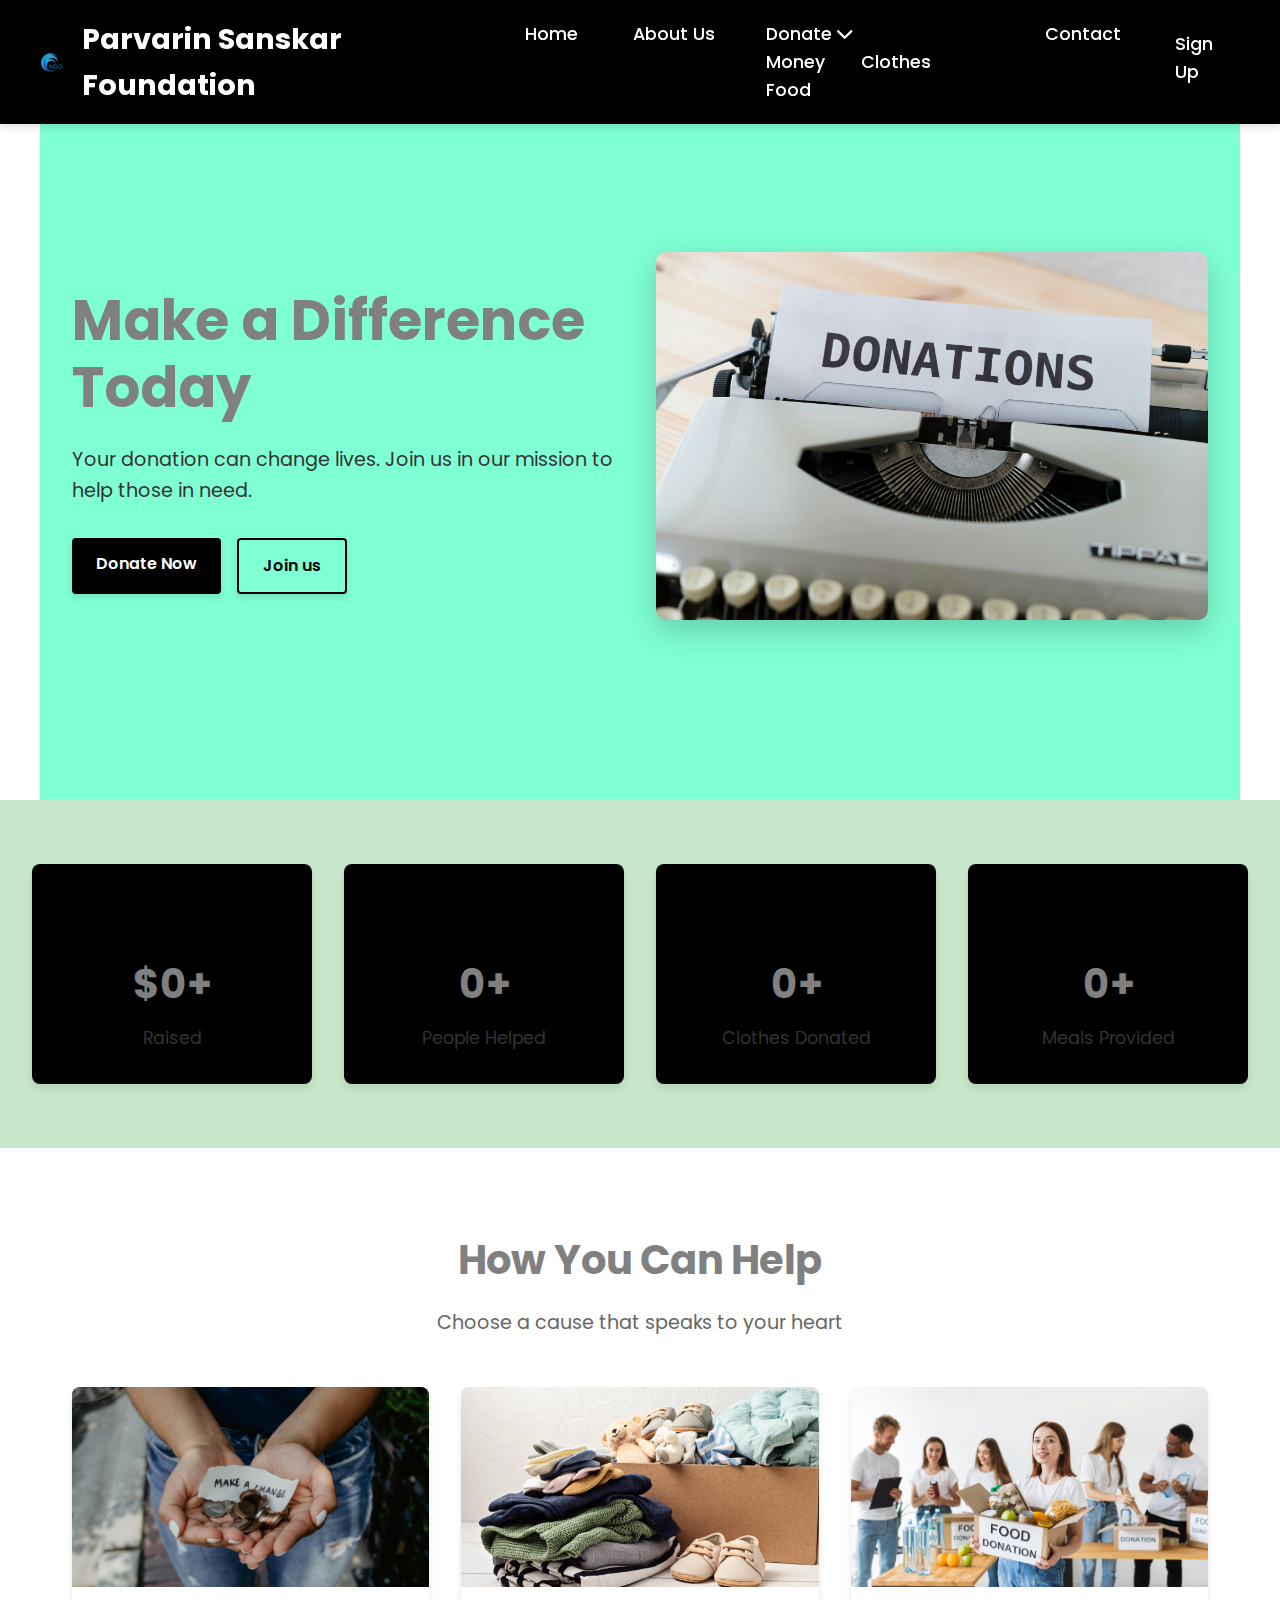
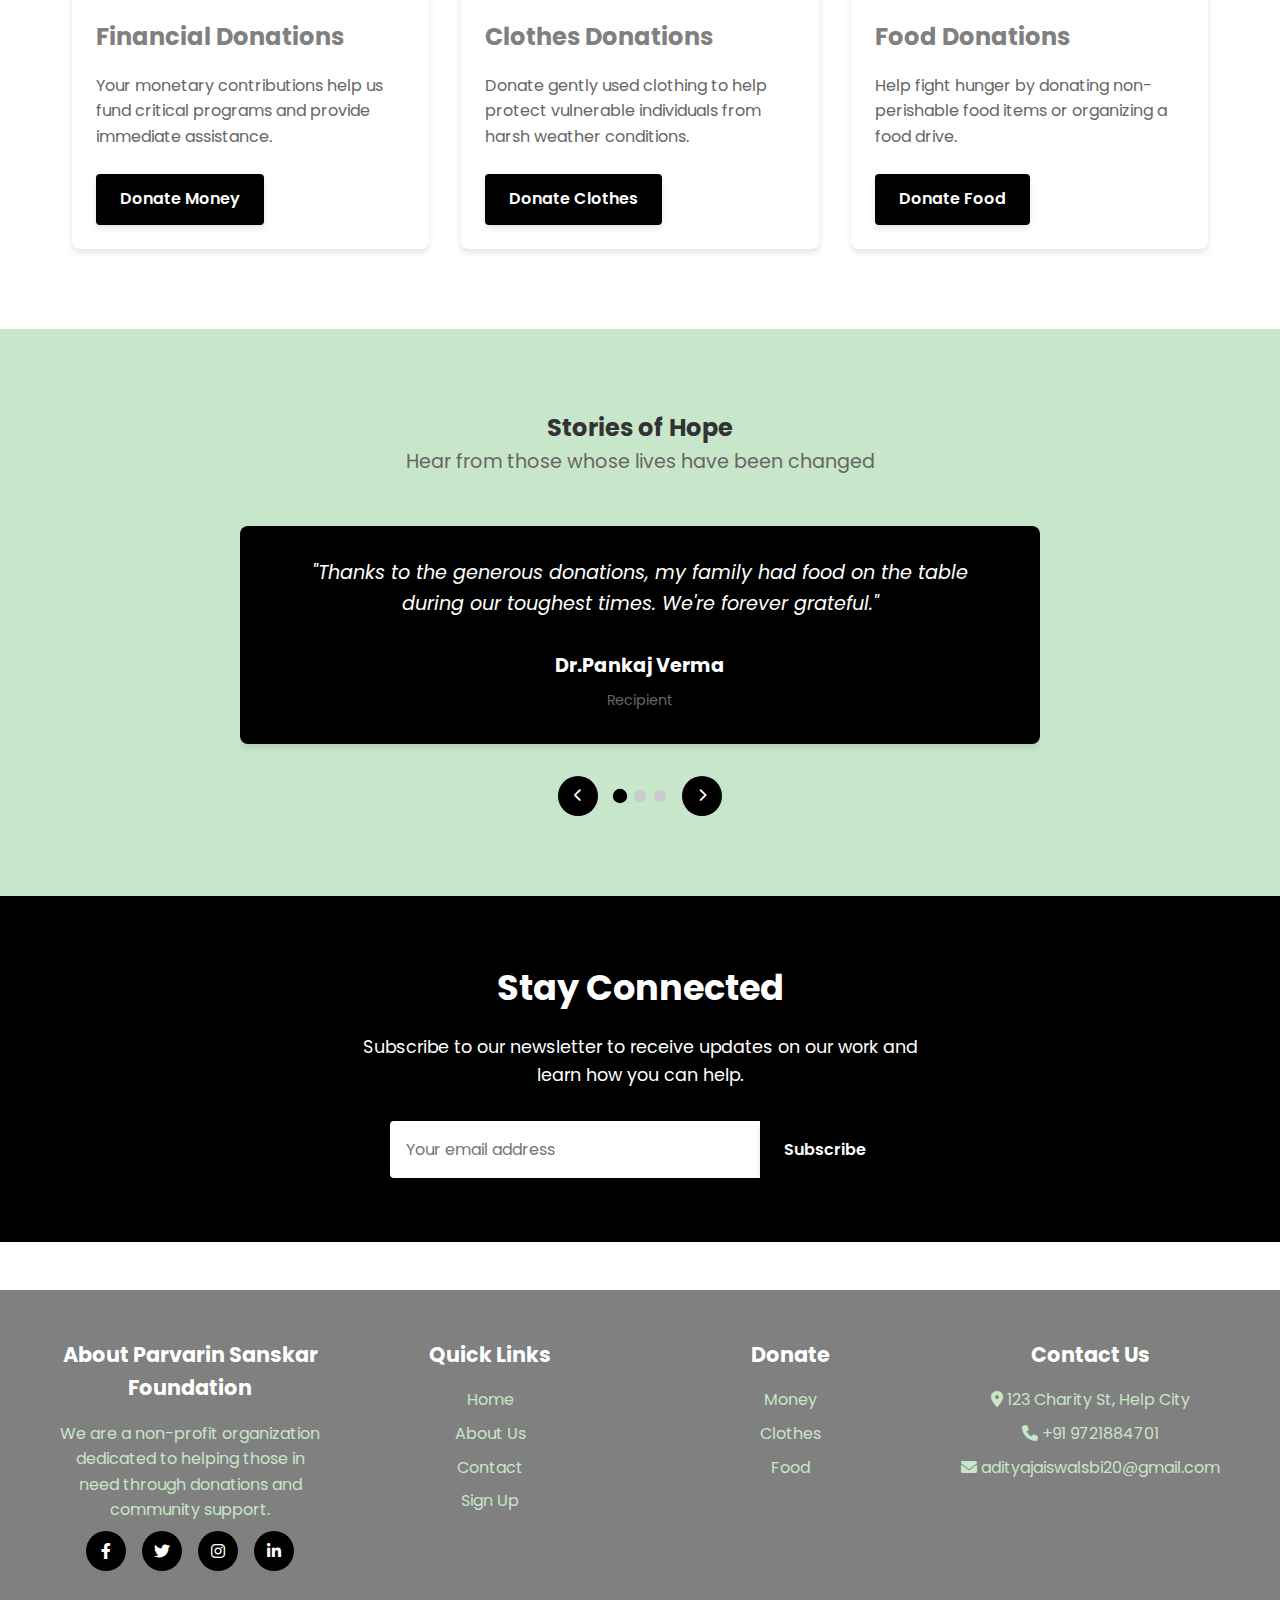
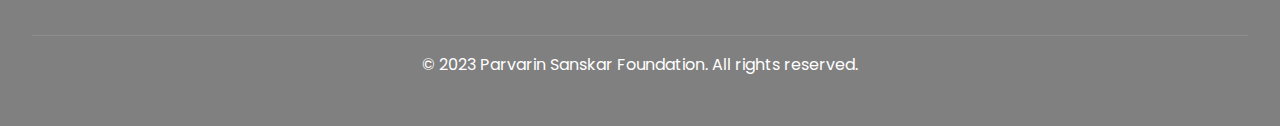
<file: index.html>
<!DOCTYPE html>
<html lang="en">

<head>
    <meta charset="UTF-8">
    <meta name="viewport" content="width=device-width, initial-scale=1.0">
    <title>Parvarin Sanskar Foundation</title>
    <link rel="stylesheet" href="css/common.css">
    <link rel="stylesheet" href="css/home.css">
    <link href="https://fonts.googleapis.com/css2?family=Poppins:wght@300;400;500;600;700&display=swap"
        rel="stylesheet">
    <link rel="stylesheet" href="https://cdnjs.cloudflare.com/ajax/libs/font-awesome/6.0.0-beta3/css/all.min.css">
</head>

<body>
    <!-- Navbar -->
    <nav class="navbar">
        <a href="index.html" class="logo">
            <img src="images/logo.jpg" alt="Helping Hands Logo" style="border-radius: 50%;">
            Parvarin Sanskar Foundation
        </a>
        <ul class="nav-links">
            <li><a href="index.html" class="active">Home</a></li>
            <li><a href="about.html">About Us</a></li>
            <li class="dropdown">
                <a href="#">Donate <i class="fas fa-chevron-down"></i></a>
                <div class="dropdown-menu">
                    <a href="donate-money.html">Money</a>
                    <a href="donate-clothes.html">Clothes</a>
                    <a href="donate-food.html">Food</a>
                </div>
            </li>
            <li><a href="contact.html">Contact</a></li>
            <li><a href="signup.html" class="btn btn-outline">Sign Up</a></li>
        </ul>
    </nav>

    <!-- Hero Section -->
    <section class="hero" style="background-color: aquamarine;">
        <div class="hero-content fade-in">
            <h1>Make a Difference Today</h1>
            <p>Your donation can change lives. Join us in our mission to help those in need.</p>
            <div class="hero-buttons">
                <a href="#donate" class="btn pulse">Donate Now</a>
                <a href="signup.html" class="btn btn-outline">Join us</a>
            </div>
        </div>
        <div class="hero-image">
            <img src="images/donations-hero.jpg" alt="People helping each other">
        </div>
    </section>

    <!-- Stats Section -->
    <section class="stats">
        <div class="stat-card">
            <i class="fas fa-hand-holding-usd"></i>
            <h3>$<span class="counter" data-target="1250">0</span>+</h3>
            <p>Raised</p>
        </div>
        <div class="stat-card">
            <i class="fas fa-users"></i>
            <h3><span class="counter" data-target="250">0</span>+</h3>
            <p>People Helped</p>
        </div>
        <div class="stat-card">
            <i class="fas fa-tshirt"></i>
            <h3><span class="counter" data-target="5000">0</span>+</h3>
            <p>Clothes Donated</p>
        </div>
        <div class="stat-card">
            <i class="fas fa-utensils"></i>
            <h3><span class="counter" data-target="7500">0</span>+</h3>
            <p>Meals Provided</p>
        </div>
    </section>

    <!-- Causes Section -->
    <section class="causes" id="donate">
        <h2>How You Can Help</h2>
        <p class="section-subtitle">Choose a cause that speaks to your heart</p>
        <div class="causes-grid">
            <div class="cause-card">
                <img src="images/money-donation.jpg" alt="Money Donation">
                <div class="cause-content">
                    <h3>Financial Donations</h3>
                    <p>Your monetary contributions help us fund critical programs and provide immediate assistance.</p>
                    <a href="donate-money.html" class="btn">Donate Money</a>
                </div>
            </div>
            <div class="cause-card">
                <img src="images/cloths-donation.jpg" alt="Clothes Donation">
                <div class="cause-content">
                    <h3>Clothes Donations</h3>
                    <p>Donate gently used clothing to help protect vulnerable individuals from harsh weather conditions.
                    </p>
                    <a href="donate-cloths.html" class="btn">Donate Clothes</a>
                </div>
            </div>
            <div class="cause-card">
                <img src="images/food-donation.jpg" alt="Food Donation">
                <div class="cause-content">
                    <h3>Food Donations</h3>
                    <p>Help fight hunger by donating non-perishable food items or organizing a food drive.</p>
                    <a href="donate-food.html" class="btn">Donate Food</a>
                </div>
            </div>
        </div>
    </section>

    <!-- Testimonials -->
    <section class="testimonials">
        <h2>Stories of Hope</h2>
        <p class="section-subtitle">Hear from those whose lives have been changed</p>
        <div class="testimonial-slider">
            <div class="testimonial active">
                <div class="testimonial-content">
                    <p>"Thanks to the generous donations, my family had food on the table during our toughest times.
                        We're forever grateful."</p>
                    <div class="testimonial-author">

                        <div>
                            <h4>Dr.Pankaj Verma</h4>
                            <span>Recipient</span>
                        </div>
                    </div>
                </div>
            </div>
            <div class="testimonial">
                <div class="testimonial-content">
                    <p>"Donating through Helping Hands gave me confidence that my contribution would make a real
                        difference."</p>
                    <div class="testimonial-author">

                        <div>
                            <h4>Dr.Saurabh Singh</h4>
                            <span>Donor</span>
                        </div>
                    </div>
                </div>
            </div>
            <div class="testimonial">
                <div class="testimonial-content">
                    <p>"The winter coat I received was more than just clothing—it was warmth, dignity, and hope during a
                        cold winter."</p>
                    <div class="testimonial-author">

                        <div>
                            <h4>Dr. Munindra k. Singh</h4>
                            <span>Recipient</span>
                        </div>
                    </div>
                </div>
            </div>
            <div class="slider-controls">
                <button class="prev"><i class="fas fa-chevron-left"></i></button>
                <div class="slider-dots"></div>
                <button class="next"><i class="fas fa-chevron-right"></i></button>
            </div>
        </div>
    </section>

    <!-- Newsletter -->
    <section class="newsletter">
        <div class="newsletter-content">
            <h2>Stay Connected</h2>
            <p>Subscribe to our newsletter to receive updates on our work and learn how you can help.</p>
            <form class="newsletter-form">
                <input type="email" placeholder="Your email address" required>
                <button type="submit" class="btn">Subscribe</button>
            </form>
        </div>
    </section>

    <!-- Footer -->
    <footer>
        <div class="footer-content">
            <div class="footer-section">
                <h3>About Parvarin Sanskar Foundation</h3>
                <p>We are a non-profit organization dedicated to helping those in need through donations and community
                    support.</p>
                <div class="social-icons">
                    <a href="#"><i class="fab fa-facebook-f"></i></a>
                    <a href="#"><i class="fab fa-twitter"></i></a>
                    <a href="#"><i class="fab fa-instagram"></i></a>
                    <a href="#"><i class="fab fa-linkedin-in"></i></a>
                </div>
            </div>
            <div class="footer-section">
                <h3>Quick Links</h3>
                <a href="index.html">Home</a>
                <a href="about.html">About Us</a>
                <a href="contact.html">Contact</a>
                <a href="signup.html">Sign Up</a>
            </div>
            <div class="footer-section">
                <h3>Donate</h3>
                <a href="donate-money.html">Money</a>
                <a href="donate-clothes.html">Clothes</a>
                <a href="donate-food.html">Food</a>
            </div>
            <div class="footer-section">
                <h3>Contact Us</h3>
                <p><i class="fas fa-map-marker-alt"></i> 123 Charity St, Help City</p>
                <p><i class="fas fa-phone"></i> +91 9721884701</p>
                <p><i class="fas fa-envelope"></i> adityajaiswalsbi20@gmail.com</p>
            </div>
        </div>
        <div class="copyright">
            <p>&copy; 2023 Parvarin Sanskar Foundation. All rights reserved.</p>
        </div>
    </footer>

    <script src="js/common.js"></script>
    <script src="js/home.js"></script>
</body>

</html>
</file>
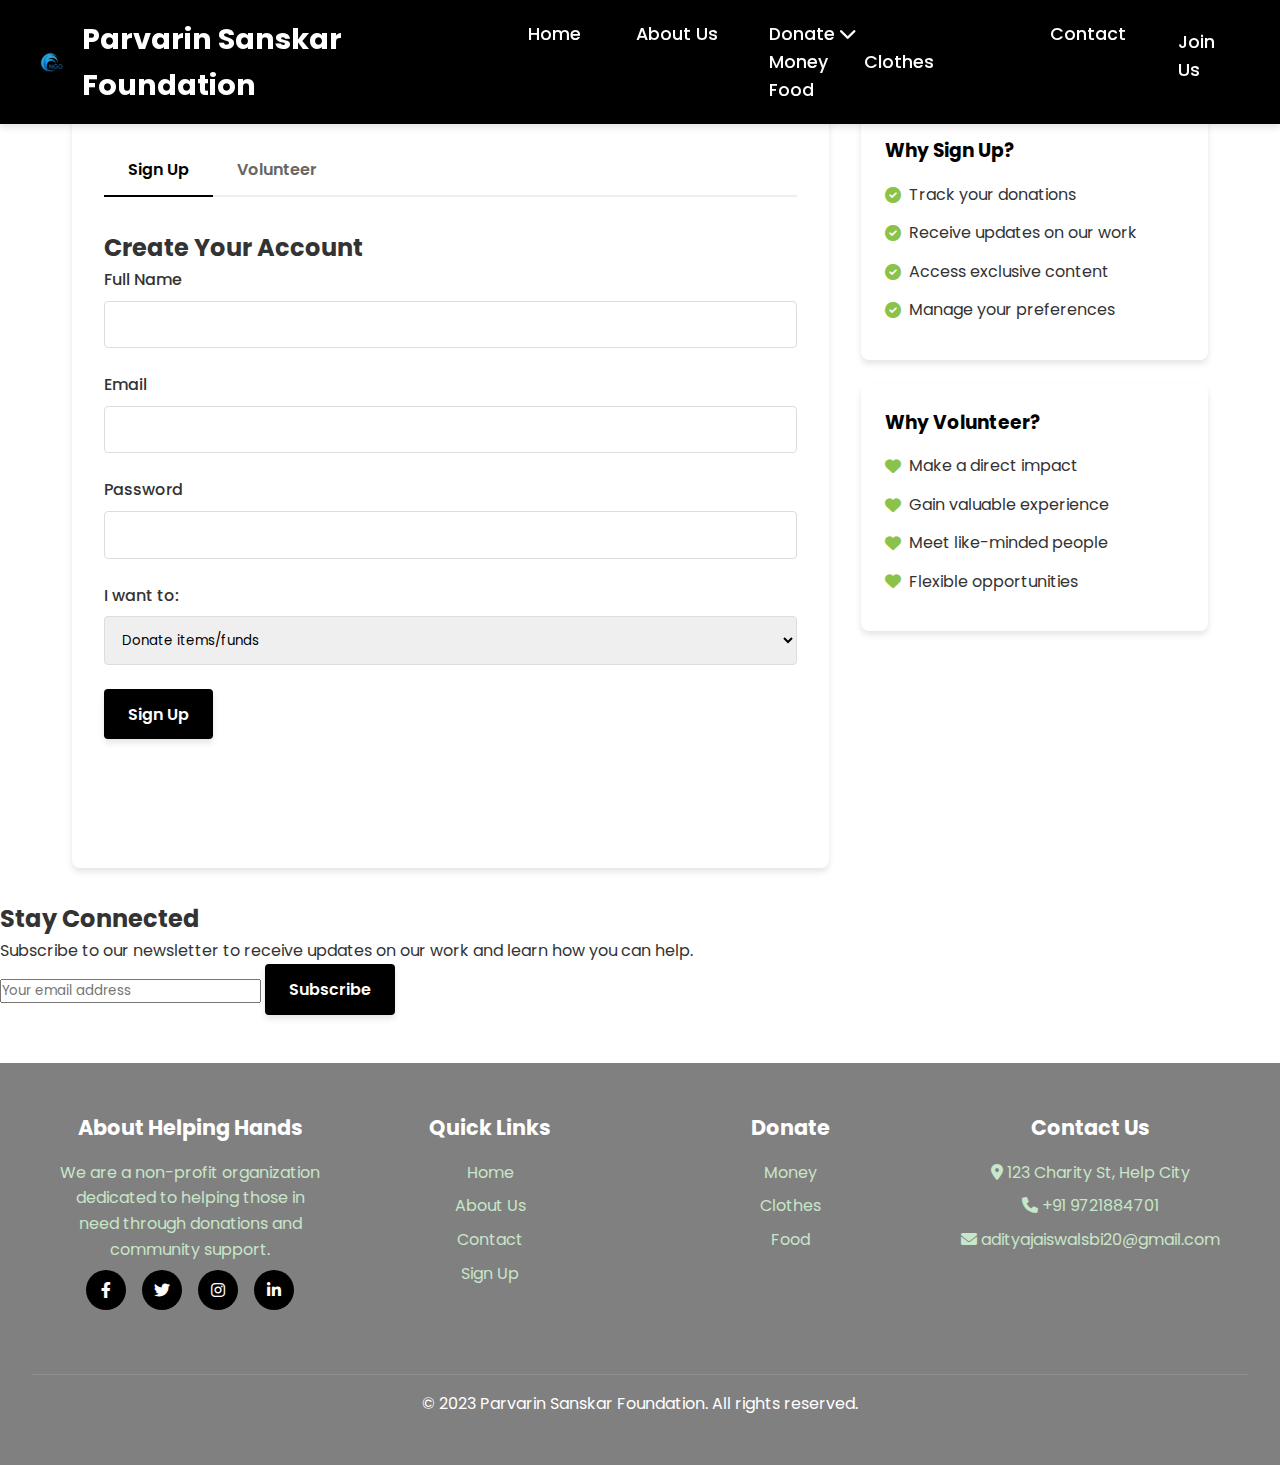
<file: signup.html>
<!DOCTYPE html>
<html lang="en">
<head>
    <meta charset="UTF-8">
    <meta name="viewport" content="width=device-width, initial-scale=1.0">
    <title>Join Us | Parvarin Sanskar Foundation</title>
    <link rel="stylesheet" href="css/common.css">
    <link rel="stylesheet" href="css/signup.css">
    <link href="https://fonts.googleapis.com/css2?family=Poppins:wght@300;400;500;600;700&display=swap" rel="stylesheet">
    <link rel="stylesheet" href="https://cdnjs.cloudflare.com/ajax/libs/font-awesome/6.0.0-beta3/css/all.min.css">
</head>
<body>
    <!-- Navbar (same as your existing navbar) -->
    <nav class="navbar">
        <a href="index.html" class="logo">
            <img src="images/logo.jpg" alt="Parvarin Sanskar Foundation">
            Parvarin Sanskar Foundation
        </a>
        <ul class="nav-links">
            <li><a href="index.html">Home</a></li>
            <li><a href="about.html">About Us</a></li>
            <li class="dropdown">
                <a href="#">Donate <i class="fas fa-chevron-down"></i></a>
                <div class="dropdown-menu">
                    <a href="donate-money.html">Money</a>
                    <a href="donate-clothes.html">Clothes</a>
                    <a href="donate-food.html">Food</a>
                </div>
            </li>
            <li><a href="contact.html">Contact</a></li>
            <li><a href="signup.html" class="btn btn-signup">Join Us</a></li>
        </ul>
    </nav>

    <!-- Main Content -->
    <section class="join-container">
        <div class="form-container">
            <!-- Tab Navigation -->
            <div class="tab-nav">
                <button class="tab-btn active" data-tab="signup">Sign Up</button>
                <button class="tab-btn" data-tab="volunteer">Volunteer</button>
            </div>

            <!-- Sign Up Form -->
            <div id="signup" class="tab-content active">
                <h2>Create Your Account</h2>
                <form id="signupForm">
                    <div class="form-group">
                        <label for="name">Full Name</label>
                        <input type="text" id="name" name="name" required>
                    </div>
                    <div class="form-group">
                        <label for="email">Email</label>
                        <input type="email" id="email" name="email" required>
                    </div>
                    <div class="form-group">
                        <label for="password">Password</label>
                        <input type="password" id="password" name="password" required>
                    </div>
                    <div class="form-group">
                        <label for="user-type">I want to:</label>
                        <select id="user-type" name="user-type">
                            <option value="donor">Donate items/funds</option>
                            <option value="receiver">Receive assistance</option>
                            <option value="both">Both</option>
                        </select>
                    </div>
                    <button type="submit" class="btn btn-primary">Sign Up</button>
                </form>
            </div>

            <!-- Volunteer Form -->
            <div id="volunteer" class="tab-content">
                <h2>Volunteer Application</h2>
                <form id="volunteerForm">
                    <div class="form-group">
                        <label for="vol-name">Full Name</label>
                        <input type="text" id="vol-name" name="vol-name" required>
                    </div>
                    <div class="form-group">
                        <label for="vol-email">Email</label>
                        <input type="email" id="vol-email" name="vol-email" required>
                    </div>
                    <div class="form-group">
                        <label for="vol-phone">Phone Number</label>
                        <input type="tel" id="vol-phone" name="vol-phone" required>
                    </div>
                    <div class="form-group">
                        <label for="vol-skills">Skills/Interests</label>
                        <select id="vol-skills" name="vol-skills" multiple>
                            <option value="teaching">Teaching</option>
                            <option value="construction">Construction</option>
                            <option value="cooking">Cooking</option>
                            <option value="driving">Driving</option>
                            <option value="medical">Medical</option>
                            <option value="tech">Technology</option>
                        </select>
                        <small>Hold Ctrl/Cmd to select multiple</small>
                    </div>
                    <div class="form-group">
                        <label for="vol-availability">Availability</label>
                        <div class="availability-options">
                            <label><input type="checkbox" name="weekdays"> Weekdays</label>
                            <label><input type="checkbox" name="weekends"> Weekends</label>
                            <label><input type="checkbox" name="mornings"> Mornings</label>
                            <label><input type="checkbox" name="evenings"> Evenings</label>
                        </div>
                    </div>
                    <button type="submit" class="btn btn-accent">Apply to Volunteer</button>
                </form>
            </div>
        </div>

        <div class="benefits-container">
            <div class="benefits-card">
                <h3>Why Sign Up?</h3>
                <ul>
                    <li><i class="fas fa-check-circle"></i> Track your donations</li>
                    <li><i class="fas fa-check-circle"></i> Receive updates on our work</li>
                    <li><i class="fas fa-check-circle"></i> Access exclusive content</li>
                    <li><i class="fas fa-check-circle"></i> Manage your preferences</li>
                </ul>
            </div>
            <div class="benefits-card">
                <h3>Why Volunteer?</h3>
                <ul>
                    <li><i class="fas fa-heart"></i> Make a direct impact</li>
                    <li><i class="fas fa-heart"></i> Gain valuable experience</li>
                    <li><i class="fas fa-heart"></i> Meet like-minded people</li>
                    <li><i class="fas fa-heart"></i> Flexible opportunities</li>
                </ul>
            </div>
        </div>
    </section>


  <section class="newsletter">
        <div class="newsletter-content">
            <h2>Stay Connected</h2>
            <p>Subscribe to our newsletter to receive updates on our work and learn how you can help.</p>
            <form class="newsletter-form">
                <input type="email" placeholder="Your email address" required>
                <button type="submit" class="btn">Subscribe</button>
            </form>
        </div>
    </section>

    <!-- Footer -->
    <footer>
        <div class="footer-content">
            <div class="footer-section">
                <h3>About Helping Hands</h3>
                <p>We are a non-profit organization dedicated to helping those in need through donations and community support.</p>
                <div class="social-icons">
                    <a href="#"><i class="fab fa-facebook-f"></i></a>
                    <a href="#"><i class="fab fa-twitter"></i></a>
                    <a href="#"><i class="fab fa-instagram"></i></a>
                    <a href="#"><i class="fab fa-linkedin-in"></i></a>
                </div>
            </div>
            <div class="footer-section">
                <h3>Quick Links</h3>
                <a href="index.html">Home</a>
                <a href="about.html">About Us</a>
                <a href="contact.html">Contact</a>
                <a href="signup.html">Sign Up</a>
            </div>
            <div class="footer-section">
                <h3>Donate</h3>
                <a href="donate-money.html">Money</a>
                <a href="donate-clothes.html">Clothes</a>
                <a href="donate-food.html">Food</a>
            </div>
            <div class="footer-section">
                <h3>Contact Us</h3>
                <p><i class="fas fa-map-marker-alt"></i> 123 Charity St, Help City</p>
                <p><i class="fas fa-phone"></i> +91 9721884701</p>
                <p><i class="fas fa-envelope"></i> adityajaiswalsbi20@gmail.com</p>
            </div>
        </div>
        <div class="copyright">
            <p>&copy; 2023 Parvarin Sanskar Foundation. All rights reserved.</p>
        </div>
    </footer>

    <script src="js/common.js"></script>
    <script src="js/signup.js"></script>
</body>
</html>
</file>
<file: css/common.css>
/* Common styles for all pages */
:root {
    --primary-color: #000000;
    --secondary-color: #2E7D32;
    --accent-color: #8BC34A;
    --dark-color: grey;
    --light-color: #C8E6C9;
    --text-color: #333;
    --text-light: #fff;
    --shadow: 0 4px 6px rgba(0, 0, 0, 0.1);
    --transition: all 0.3s ease;
}

* {
    margin: 0;
    padding: 0;
    box-sizing: border-box;
    font-family: 'Poppins', sans-serif;
}

body {
    color: var(--text-color);
    line-height: 1.6;
    padding-top: 80px;
}

/* Navbar styles */
.navbar {
    position: fixed;
    top: 0;
    left: 0;
    width: 100%;
    background-color: var(--primary-color);
    box-shadow: var(--shadow);
    z-index: 1000;
    transition: var(--transition);
    padding: 1rem 2rem;
    display: flex;
    justify-content: space-between;
    align-items: center;
}

  

.navbar.scrolled {
    padding: 0.5rem 2rem;
    background-color: rgba(248, 186, 13, 0.95);
}

.logo {
    color: var(--text-light);
    font-size: 1.8rem;
    font-weight: 700;
    text-decoration: none;
    display: flex;
    align-items: center;
}

.logo img {
    height: 40px;
    margin-right: 10px;
}

.nav-links {
    display: flex;
    list-style: none;
}

.nav-links li {
    margin-left: 2rem;
}

.nav-links a {
    color: var(--text-light);
    text-decoration: none;
    font-weight: 500;
    font-size: 1.1rem;
    padding: 0.5rem 1rem;
    border-radius: 4px;
    transition: var(--transition);
    position: relative;
}

.nav-links a:hover {
    background-color: var(--secondary-color);
    transform: translateY(-2px);
}

.nav-links a::after {
    content: '';
    position: absolute;
    bottom: 0;
    left: 0;
    width: 0;
    height: 2px;
    background-color: var(--text-light);
    transition: var(--transition);
}

.nav-links a:hover::after {
    width: 100%;
}

/* Button styles */
.btn {
    display: inline-block;
    background-color: var(--primary-color);
    color: var(--text-light);
    padding: 0.8rem 1.5rem;
    border: none;
    border-radius: 4px;
    cursor: pointer;
    font-size: 1rem;
    font-weight: 600;
    text-decoration: none;
    transition: var(--transition);
    box-shadow: var(--shadow);
}

.btn:hover {
    background-color: var(--secondary-color);
    transform: translateY(-3px);
    box-shadow: 0 6px 8px rgba(0, 0, 0, 0.15);
}

.btn-outline {
    background-color: transparent;
    border: 2px solid var(--primary-color);
    color: var(--primary-color);
}

.btn-outline:hover {
    background-color: var(--primary-color);
    color: var(--text-light);
}

/* Footer styles */
footer {
    background-color: var(--dark-color);
    color: var(--text-light);
    padding: 3rem 2rem;
    text-align: center;
    margin-top: 3rem;
}

.footer-content {
    display: flex;
    justify-content: space-around;
    flex-wrap: wrap;
    max-width: 1200px;
    margin: 0 auto;
}

.footer-section {
    flex: 1;
    min-width: 250px;
    margin-bottom: 1.5rem;
    padding: 0 1rem;
}

.footer-section h3 {
    margin-bottom: 1rem;
    font-size: 1.3rem;
}

.footer-section p, .footer-section a {
    color: var(--light-color);
    margin-bottom: 0.5rem;
    display: block;
    text-decoration: none;
    transition: var(--transition);
}

.footer-section a:hover {
    color: var(--text-light);
    transform: translateX(5px);
}

.social-icons {
    display: flex;
    justify-content: center;
    gap: 1rem;
}

.social-icons a {
    display: inline-flex;
    align-items: center;
    justify-content: center;
    width: 40px;
    height: 40px;
    background-color: var(--primary-color);
    border-radius: 50%;
    color: var(--text-light);
    transition: var(--transition);
}

.social-icons a:hover {
    background-color: var(--accent-color);
    transform: translateY(-3px);
}

.copyright {
    margin-top: 2rem;
    padding-top: 1rem;
    border-top: 1px solid rgba(255, 255, 255, 0.1);
}

/* Animations */
@keyframes fadeIn {
    from { opacity: 0; transform: translateY(20px); }
    to { opacity: 1; transform: translateY(0); }
}

.fade-in {
    animation: fadeIn 1s ease forwards;
}

@keyframes pulse {
    0% { transform: scale(1); }
    50% { transform: scale(1.05); }
    100% { transform: scale(1); }
}

.pulse {
    animation: pulse 2s infinite;
}

/* Responsive design */
@media (max-width: 768px) {
    .navbar {
        flex-direction: column;
        padding: 1rem;
    }
    
    .nav-links {
        margin-top: 1rem;
        flex-wrap: wrap;
        justify-content: center;
    }
    
    .nav-links li {
        margin: 0.5rem;
    }
    .nav-links a.active {
        color: #fff;
        background-color: #007BFF;
        border-radius: 5px;
        padding: 5px 10px;
        transition: 0.3s ease;
      }
      
    
    body {
        padding-top: 120px;
    }
}
/* Active Navbar Link Styling */
Active Navbar Link Styling */
.nav-links a.active {
    background-color: var(--secondary-color);
    color: white;
    font-weight: 600;
    transform: translateY(-2px);
    box-shadow: 0 2px 4px rgba(0, 0, 0, 0.2);
}

.nav-links a.active::after {
    width: 100%;
    background-color: var(--accent-color);
    height: 3px;
}

/* Dropdown Active Item */
.dropdown-menu a.active {
    background-color: var(--light-color);
    color: var(--dark-color);
    font-weight: 600;
    padding-left: 1.5rem;
    position: relative;
}

.dropdown-menu a.active::before {
    content: '•';
    position: absolute;
    left: 0.5rem;
    color: var(--primary-color);
}

/* Dropdown Parent Active State */
.nav-links .dropdown > a.active-parent {
    background-color: rgba(46, 125, 50, 0.2);
}

/* Mobile Responsive */
@media (max-width: 768px) {
    .nav-links a.active {
        background-color: transparent;
        color: var(--accent-color);
        box-shadow: none;
    }
    
    .dropdown-menu a.active {
        background-color: transparent;
    }
}
</file>
<file: css/home.css>
/* Hero Section */
.hero {
    display: flex;
    align-items: center;
    justify-content: space-between;
    padding: 4rem 2rem;
    max-width: 1200px;
    margin: 0 auto;
    min-height: 80vh;
}

.hero-content {
    flex: 1;
    padding-right: 2rem;
}

.hero-content h1 {
    font-size: 3.5rem;
    margin-bottom: 1.5rem;
    color: var(--dark-color);
    line-height: 1.2;
}

.hero-content p {
    font-size: 1.2rem;
    margin-bottom: 2rem;
    max-width: 600px;
}

.hero-buttons {
    display: flex;
    gap: 1rem;
}

.hero-image {
    flex: 1;
    position: relative;
}

.hero-image img {
    width: 100%;
    border-radius: 10px;
    box-shadow: 0 10px 30px rgba(0, 0, 0, 0.2);
    transition: var(--transition);
}

.hero-image:hover img {
    transform: scale(1.02);
    box-shadow: 0 15px 40px rgba(0, 0, 0, 0.3);
}

/* Stats Section */
.stats {
    background-color: var(--light-color);
    padding: 4rem 2rem;
    display: flex;
    justify-content: space-around;
    flex-wrap: wrap;
    gap: 2rem;
}

.stat-card {
    text-align: center;
    padding: 2rem;
    flex: 1;
    min-width: 200px;
    background-color: rgb(0, 0, 0);
    color: white;
    border-radius: 8px;
    box-shadow: var(--shadow);
    transition: var(--transition);
}

.stat-card:hover {
    transform: translateY(-10px);
    box-shadow: 0 15px 30px rgba(0, 0, 0, 0.15);
}

.stat-card i {
    font-size: 2.5rem;
    color: var(--primary-color);
    margin-bottom: 1rem;
}

.stat-card h3 {
    font-size: 2.5rem;
    color: var(--dark-color);
    margin-bottom: 0.5rem;
}

.stat-card p {
    font-size: 1.1rem;
    color: var(--text-color);
}

/* Causes Section */
.causes {
    padding: 5rem 2rem;
    max-width: 1200px;
    margin: 0 auto;
    text-align: center;
}

.causes h2 {
    font-size: 2.5rem;
    margin-bottom: 1rem;
    color: var(--dark-color);
}

.section-subtitle {
    font-size: 1.2rem;
    color: #666;
    margin-bottom: 3rem;
    max-width: 700px;
    margin-left: auto;
    margin-right: auto;
}

.causes-grid {
    display: grid;
    grid-template-columns: repeat(auto-fit, minmax(300px, 1fr));
    gap: 2rem;
    margin-top: 3rem;
}

.cause-card {
    background-color: white;
    border-radius: 8px;
    overflow: hidden;
    box-shadow: var(--shadow);
    transition: var(--transition);
}

.cause-card:hover {
    transform: translateY(-10px);
    box-shadow: 0 15px 30px rgba(0, 0, 0, 0.15);
}

.cause-card img {
    width: 100%;
    height: 200px;
    object-fit: cover;
    transition: var(--transition);
}

.cause-card:hover img {
    transform: scale(1.05);
}

.cause-content {
    padding: 1.5rem;
    text-align: left;
}

.cause-content h3 {
    font-size: 1.5rem;
    margin-bottom: 1rem;
    color: var(--dark-color);
}

.cause-content p {
    margin-bottom: 1.5rem;
    color: #666;
}

/* Testimonials */
.testimonials {
    background-color: var(--light-color);
    padding: 5rem 2rem;
    text-align: center;
}

.testimonial-slider {
    max-width: 800px;
    margin: 3rem auto 0;
    position: relative;
    overflow: hidden;
}

.testimonial {
    display: none;
    padding: 2rem;
color: white;
background-color: black;
    border-radius: 8px;
    box-shadow: var(--shadow);
}

.testimonial.active {
    display: block;
    animation: fadeIn 0.5s ease;
}

.testimonial-content {
    position: relative;
}

.testimonial-content p {
    font-size: 1.2rem;
    font-style: italic;
    margin-bottom: 2rem;
    position: relative;
    padding: 0 1rem;
}

.testimonial-content p::before,
.testimonial-content p::after {
    content: '"';
    font-size: 3rem;
    color: var(--primary-color);
    opacity: 0.3;
    position: absolute;
}

.testimonial-content p::before {
    top: -20px;
    left: -10px;
}

.testimonial-content p::after {
    bottom: -40px;
    right: -10px;
}

.testimonial-author {
    display: flex;
    align-items: center;
    justify-content: center;
    gap: 1rem;
}

.testimonial-author img {
    width: 60px;
    height: 60px;
    border-radius: 50%;
    object-fit: cover;
}

.testimonial-author h4 {
    font-size: 1.2rem;
    margin-bottom: 0.3rem;
}

.testimonial-author span {
    color: #666;
    font-size: 0.9rem;
}

.slider-controls {
    display: flex;
    justify-content: center;
    align-items: center;
    margin-top: 2rem;
    gap: 1rem;
}

.slider-controls button {
    background-color: var(--primary-color);
    color: white;
    border: none;
    width: 40px;
    height: 40px;
    border-radius: 50%;
    cursor: pointer;
    transition: var(--transition);
}

.slider-controls button:hover {
    background-color: var(--secondary-color);
    transform: scale(1.1);
}

.slider-dots {
    display: flex;
    gap: 0.5rem;
}

.slider-dots .dot {
    width: 12px;
    height: 12px;
    border-radius: 50%;
    background-color: #ccc;
    cursor: pointer;
    transition: var(--transition);
}

.slider-dots .dot.active {
    background-color: var(--primary-color);
    transform: scale(1.2);
}

/* Newsletter */
.newsletter {
    background-color: var(--primary-color);
    color: white;
    padding: 4rem 2rem;
    text-align: center;
}

.newsletter h2 {
    font-size: 2.2rem;
    margin-bottom: 1rem;
}

.newsletter p {
    font-size: 1.1rem;
    max-width: 600px;
    margin: 0 auto 2rem;
}

.newsletter-form {
    display: flex;
    max-width: 500px;
    margin: 0 auto;
}

.newsletter-form input {
    flex: 1;
    padding: 1rem;
    border: none;
    border-radius: 4px 0 0 4px;
    font-size: 1rem;
}

.newsletter-form button {
    border-radius: 0 4px 4px 0;
}

/* Responsive Design */
@media (max-width: 900px) {
    .hero {
        flex-direction: column;
        text-align: center;
        padding-top: 2rem;
    }
    
    .hero-content {
        padding-right: 0;
        margin-bottom: 2rem;
    }
    
    .hero-buttons {
        justify-content: center;
    }
    
    .hero-image {
        width: 100%;
    }
    
    .cause-card {
        max-width: 350px;
        margin: 0 auto;
    }
}

@media (max-width: 600px) {
    .hero-content h1 {
        font-size: 2.5rem;
    }
    
    .hero-buttons {
        flex-direction: column;
        gap: 1rem;
    }
    
    .newsletter-form {
        flex-direction: column;
        gap: 1rem;
    }
    
    .newsletter-form input,
    .newsletter-form button {
        border-radius: 4px;
        width: 100%;
    }
}
</file>
<file: css/signup.css>
/* Main Container */
.join-container {
    display: flex;
    min-height: calc(100vh - 80px);
    padding: 2rem;
    gap: 2rem;
    max-width: 1200px;
    margin: 0 auto;
}

/* Form Container */
.form-container {
    flex: 2;
    background: white;
    border-radius: 8px;
    padding: 2rem;
    box-shadow: var(--shadow);
}

/* Tab Navigation */
.tab-nav {
    display: flex;
    margin-bottom: 2rem;
    border-bottom: 2px solid #eee;
}

.tab-btn {
    padding: 0.8rem 1.5rem;
    background: none;
    border: none;
    font-size: 1rem;
    font-weight: 600;
    color: #666;
    cursor: pointer;
    position: relative;
}

.tab-btn.active {
    color: var(--primary-color);
}

.tab-btn.active::after {
    content: '';
    position: absolute;
    bottom: -2px;
    left: 0;
    width: 100%;
    height: 2px;
    background: var(--primary-color);
}

/* Tab Content */
.tab-content {
    display: none;
}

.tab-content.active {
    display: block;
}

/* Form Styles */
.form-group {
    margin-bottom: 1.5rem;
}

.form-group label {
    display: block;
    margin-bottom: 0.5rem;
    font-weight: 500;
}

.form-group input,
.form-group select {
    width: 100%;
    padding: 0.8rem;
    border: 1px solid #ddd;
    border-radius: 4px;
    font-family: 'Poppins', sans-serif;
}

.form-group select[multiple] {
    height: auto;
    min-height: 100px;
}

.availability-options {
    display: grid;
    grid-template-columns: repeat(2, 1fr);
    gap: 0.5rem;
}

.availability-options label {
    display: flex;
    align-items: center;
    gap: 0.5rem;
    font-weight: normal;
    cursor: pointer;
}

/* Benefits Container */
.benefits-container {
    flex: 1;
    display: flex;
    flex-direction: column;
    gap: 1.5rem;
}

.benefits-card {
    background: white;
    border-radius: 8px;
    padding: 1.5rem;
    box-shadow: var(--shadow);
}

.benefits-card h3 {
    color: var(--primary-color);
    margin-bottom: 1rem;
}

.benefits-card ul {
    list-style: none;
}

.benefits-card li {
    margin-bottom: 0.8rem;
    display: flex;
    align-items: center;
    gap: 0.5rem;
}

.benefits-card i {
    color: var(--accent-color);
}

/* Buttons */
.btn-primary {
    background: var(--primary-color);
    color: white;
}

.btn-accent {
    background: var(--accent-color);
    color: var(--dark-color);
}

/* Responsive Design */
@media (max-width: 768px) {
    .join-container {
        flex-direction: column;
        padding: 1rem;
    }
    
    .availability-options {
        grid-template-columns: 1fr;
    }
}
</file>
